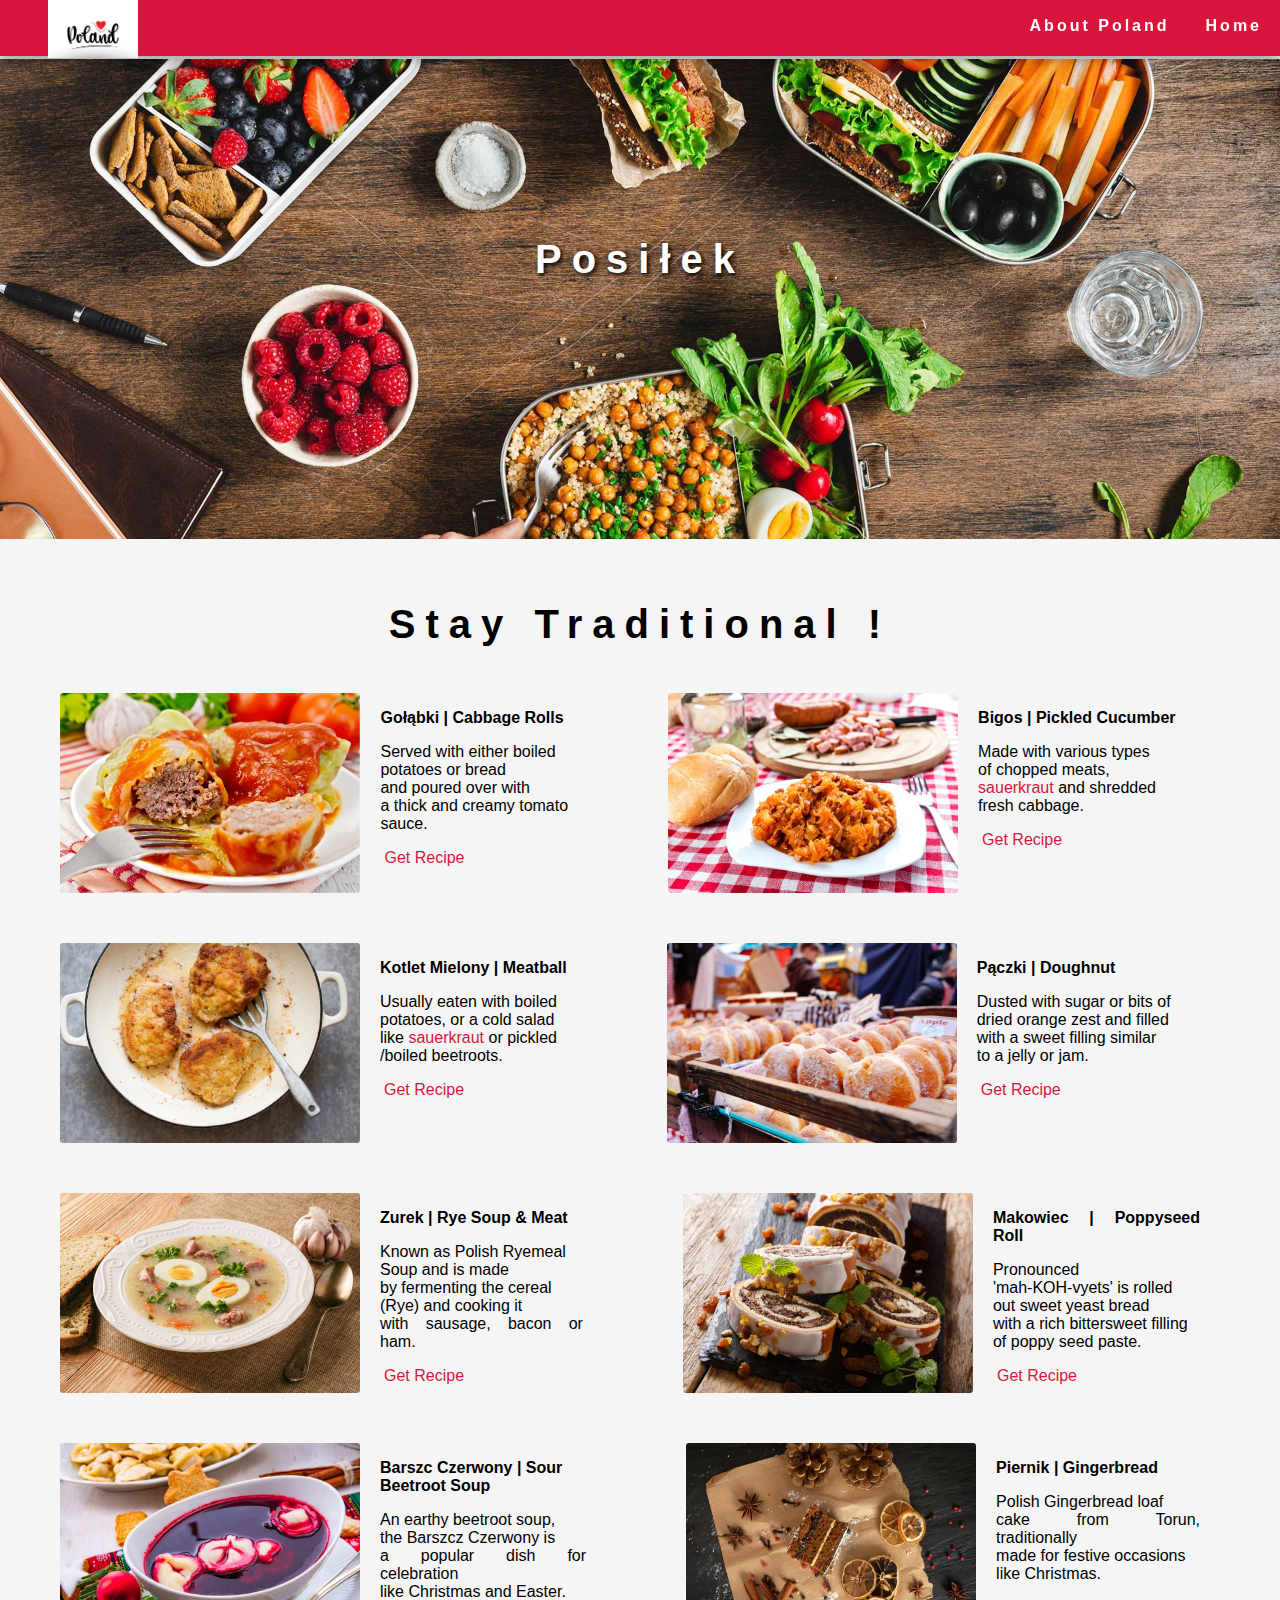
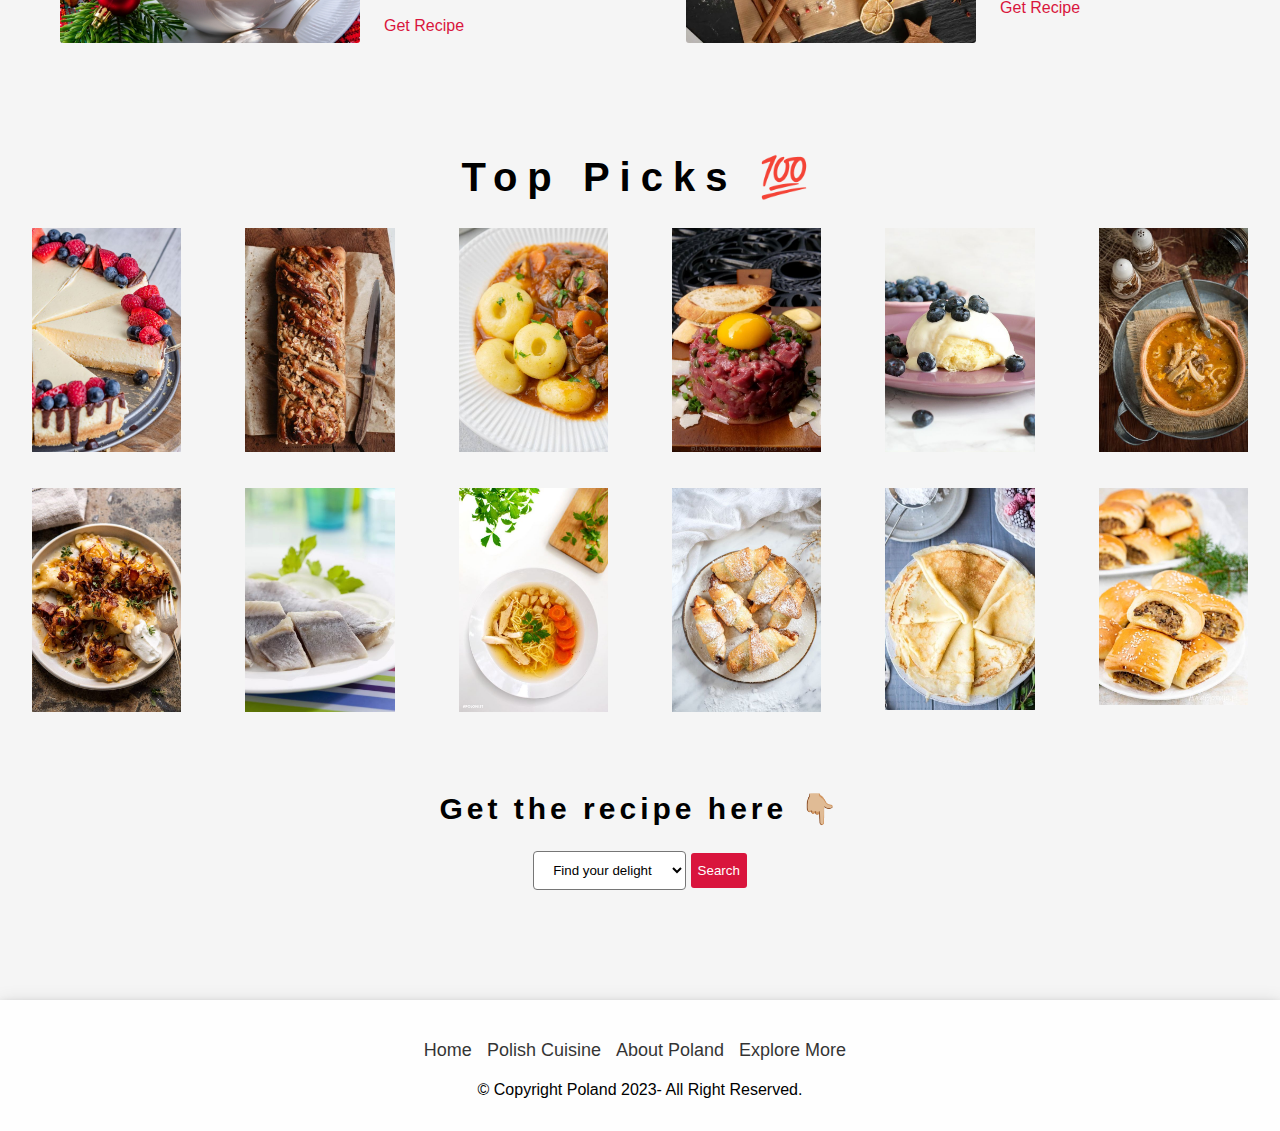
<file: src/meal.html>
<!DOCTYPE html>
<html lang="en">
<head>
    <meta charset="UTF-8">
    <meta http-equiv="X-UA-Compatible" content="IE=edge">
    <meta name="viewport" content="width=device-width, initial-scale=1.0"> 
    <title>Polish Cuisine</title>
    <link rel="stylesheet" href="../src/meal.css" type="text/css"/> <!--css for meal.html-->
</head>

<body>

    <!--navigation bar-->
        <div class="navbar">
          <nav>
              <div class="logo">
                <img src="logo2.jpg">
              </div>
              <div class="header">
                <a href="index.html" class="bar"><strong>Home</strong></a>
                <a target="_blank" href="https://www.poland.travel/en" class="bar"><strong>About Poland</strong></a>
              </div>
          </nav>
        </div> 

        <div class="container">
            <div class="text">
                <h1>Posiłek</h1>
            </div> 
        </div>
        <br><br>

        <!--traditional food-->

        <div class="text">
            <strong><h1>Stay Traditional !</h1></strong>
        </div> 

        <div class="container2">

            <div class="food">
                <img src="golabki.jpg" height="200px">
                <div class="text">
                    <p><strong>Gołąbki | Cabbage Rolls</strong></p>
                    <p>Served with either boiled <br> potatoes or bread <br> and poured over with <br> a thick and creamy tomato <br> sauce.</p>
                    <p><a class="recipe" target="_blank" href="https://annainthekitchen.com/polish-stuffed-cabbage-rolls-golabki/">Get Recipe</a></p>
                </div>
            </div>

            <div class="align">
                <div class="food">
                    <img src="bigos.jpg" height="200px" width="290px">
                    <div class="text">
                        <p><strong>Bigos | Pickled Cucumber</strong></p>
                        <p>Made with various types <br> of chopped meats, <br> <a target="_blank" href="https://en.wikipedia.org/wiki/Sauerkraut">sauerkraut</a> and shredded <br> fresh cabbage.</p>
                        <p><a class="recipe" target="_blank" href="https://annainthekitchen.com/bigos-polish-hunters-stew/">Get Recipe</a></p>
                    </div>
                </div>
            </div>
        </div>

        <div class="container2">

            <div class="food">
                <img src="kotlet.jpg" height="200px">
                <div class="text">
                    <p><strong>Kotlet Mielony | Meatball</strong></p>
                    <p>Usually eaten with boiled <br> potatoes, or a cold salad <br> like <a target="_blank" href="https://en.wikipedia.org/wiki/Sauerkraut">sauerkraut</a> or pickled <br> /boiled beetroots.</p>
                    <p><a class="recipe" target="_blank" href="https://annainthekitchen.com/kotlety-mielone/">Get Recipe</a></p>
                </div>
            </div>

            <div class="align">
                <div class="food">
                    <img src="doughnut.jpg" height="200px" width="290px">
                    <div class="text">
                        <p><strong>Pączki  | Doughnut </strong></p>
                        <p>Dusted with sugar or bits of <br> dried orange zest and filled <br> with a sweet filling similar <br> to a jelly or jam.</p>
                        <p><a class="recipe" target="_blank" href="https://annainthekitchen.com/paczki-polish-donuts-recipe/">Get Recipe</a></p>
                    </div>
                </div>
            </div>
        </div>

        <div class="container2">

            <div class="food">
                <img src="zurek.jpg" height="200px">
                <div class="text">
                    <p><strong>Zurek | Rye Soup & Meat</strong></p>
                    <p> Known as Polish Ryemeal<br> Soup and is made <br> by fermenting the cereal <br> (Rye) and cooking it <br> with sausage, bacon or ham.</p>
                    <p><a class="recipe" target="_blank" href="https://annainthekitchen.com/zurek-polish-sour-rye-soup-recipe/">Get Recipe</a></p>
                </div>
            </div>


            <div class="align">
                <div class="food">
                    <img src="makowiec.jpg" height="200px" width="290px">
                    <div class="text">
                        <p><strong>Makowiec | Poppyseed Roll</strong></p>
                        <p>Pronounced <br> 'mah-KOH-vyets' is rolled <br> out sweet yeast bread <br> with a rich bittersweet filling <br> of poppy seed paste.</p>
                        <p><a class="recipe" target="_blank" href="https://annainthekitchen.com/makowiec-polish-poppyseed-roll/">Get Recipe</a></p>
                    </div>
                </div>
            </div>
        </div>
        
        <div class="container2">
            <div class="food">
                <img src="soup.jpg" height="200px">
                <div class="text">
                    <p><strong>Barszc Czerwony | Sour <br> Beetroot Soup</strong></p>
                    <p>An earthy beetroot soup, <br> the Barszcz Czerwony is <br> a popular dish for celebration <br> like Christmas and Easter.</p>
                    <p><a class="recipe" target="_blank" href="https://annainthekitchen.com/polish-red-borscht-recipe/">Get Recipe</a></p>
                </div>
            </div>

            <div class="align">
                <div class="food">
                    <img src="piernik.jpeg" height="200px" width="290px">
                    <div class="text">
                        <p><strong>Piernik | Gingerbread</strong></p>
                        <p>Polish Gingerbread loaf <br> cake from Torun, traditionally <br> made for festive occasions <br> like Christmas. </p>
                        <p><a class="recipe" target="_blank" href="https://www.carolinescooking.com/piernik-polish-gingerbread-cake/">Get Recipe</a></p>
                    </div>
                </div>
            </div>
        </div>

        <br><br><br>

        <!--foods-->
        <div class="text">
            <h1>Top Picks &#128175;</h1>
        </div> 

    <center>
        <div class="meal">
            <div class="container3">
                <a target="_blank" href="https://www.thespruceeats.com/traditional-polish-cheesecake-sernik-recipe-1136928"><img src="sernik.jpg" alt="Sernik" class="image"></a>
                <div class="overlay">Sernik 🍰</div>
            </div>

            <div class="container3">
                <a target="_blank" href="https://polishhousewife.com/babka-with-chocolate-and-hazelnut/"><img src="babka.jpg" alt="Babka" class="image"></a>
                <div class="overlay">Babka 🍞</div>
            </div>

            <div class="container3">
                <a target="_blank" href="https://polishhousewife.com/kluski-slaskie-silesian-dumplings/"><img src="kluski.jpg" alt="Silesian Kluski" class="image"></a>
                <div class="overlay">Silesian Kluski 🥔</div>
            </div>

            <div class="container3">
                <a target="_blank" href="https://polishhousewife.com/befszyk-tatarski-steak-tartare/"><img src="tartare.jpg" alt="Beef Tartare" class="image"></a>
                <div class="overlay">Beef Tartare &#129385</div>
            </div>

            <div class="container3">
                <a target="_blank" href="https://polishhousewife.com/polish-steamed-dumplings-or-donuts/"><img src="pampuchy.jpg" alt="Pampuchy" class="image"></a>
                <div class="overlay">Pampuchy 🍥</div>
            </div>

            <div class="container3">
                <a target="_blank" href="https://polishhousewife.com/flaki-polish-tripe-soup-hangover-cure/"><img src="flaki.jpg" alt="Flaki" class="image"></a>
                <div class="overlay">Flaki 🥣</div>
            </div>
        </div>

        <br><br>

        <div class="meal">
            <div class="container3">
                <img src="pierogi.jpg" alt="Pierogi" class="image">
                <div class="overlay">Pierogi &#129375</div>
            </div>

            <div class="container3">
                <img src="herring.jpg" alt="Sledz w Oleju" class="image">
                <div class="overlay">Sledz w Oleju &#128032</div>
            </div>

            <div class="container3">
                <img src="rosol.jpg" alt="Rosol" class="image">
                <div class="overlay">Rosol &#127836</div>
            </div>

            <div class="container3">
                <img src="rogaliki.jpg" alt="Rogaliki" class="image">
                <div class="overlay">Rogaliki &#129360</div>
            </div>

            <div class="container3">
                <img src="pancake.jpg" alt="Polskie Nale" class="image">
                <div class="overlay">Polskie Nale &#129374</div>
            </div>

            <div class="container3">
                <img src="paszteciki.jpg" alt="Paszteciki" class="image">
                <div class="overlay">Paszteciki 🍖</div>
            </div>
        </div>

        <br><br>

    </center>

        <br>

        <!--meal API-->

        <div class="mealdb">
            <strong><h2>Get the recipe here &#128071;&#127996;</h2></strong> 
            <select name="meal" id="meal-input" required>
            <option value="">Find your delight</option>
                <option>Paszteciki </option>
                <option>Rogaliki </option>
                <option>Rosół </option>
                <option>Polskie Naleśniki</option>
                <option>Pierogi </option>
                <option>Sledz w Oleju</option>
            </select>
            <input id="meal-button" type="submit" value="Search"/>
        </div>

        <div class="dish">
            <ul id="meal-list"></ul>
        </div>

        <!--function for meal API-->
        <script src="meal.js"></script>

        <br><br><br><br><br>

         <!--footer-->

        <div class="footer">
          <ul class="list-inline list-group list-group-horizontal">
                <li class="list-inline-item"><a href="index.html">Home</a></li>
                <li class="list-inline-item"><a href="meal.html">Polish Cuisine</a></li>
                <li class="list-inline-item"><a target="_blank" href="https://www.poland.travel/en">About Poland</a></li>
                <li class="list-inline-item"><a target="_blank" href="https://en.wikipedia.org/wiki/Poland">Explore More</a></li>
            </ul>
            <p>© Copyright Poland 2023- All Right Reserved.</p>
        </div>
</div>
    
    
</body>
</html>
</file>
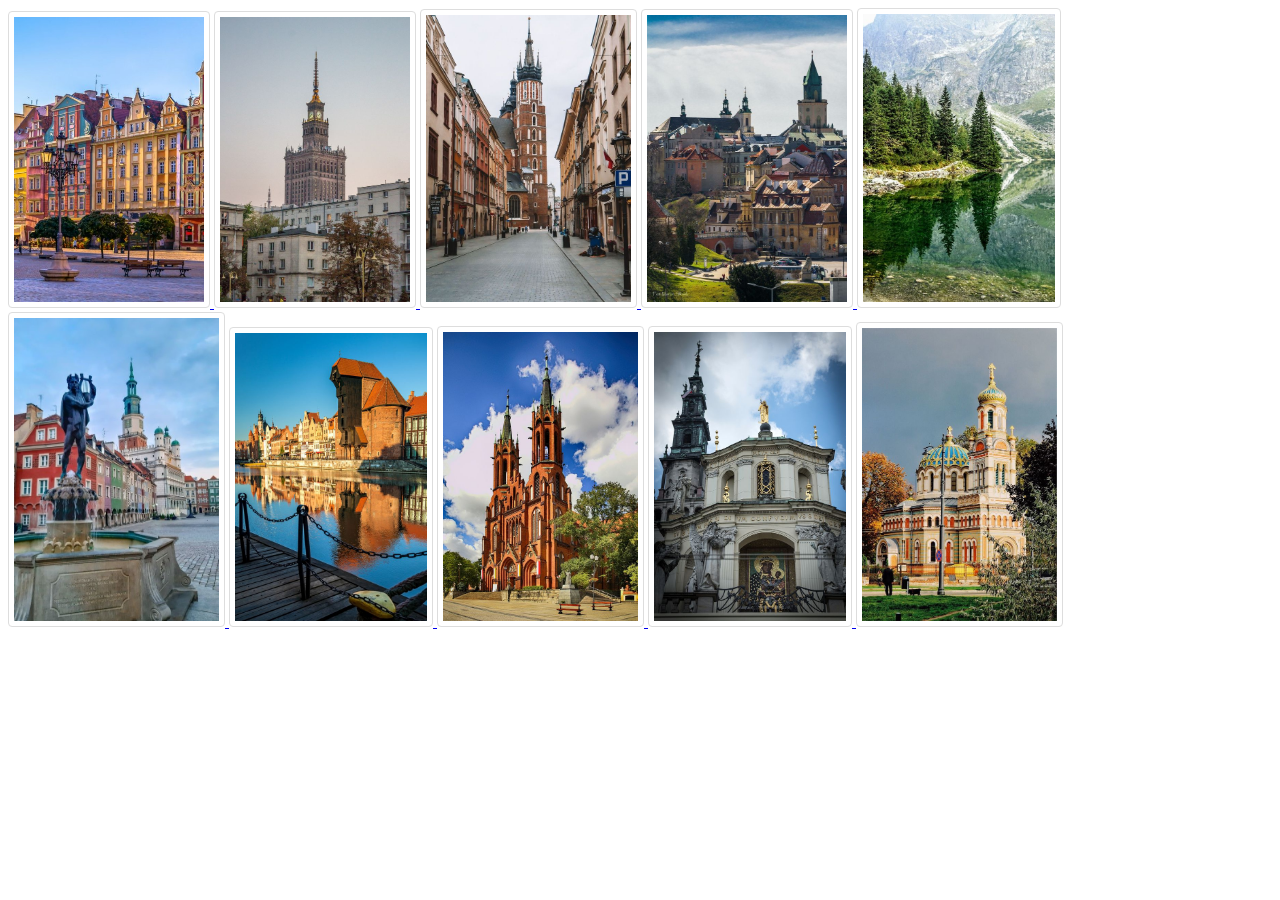
<file: src/poland.html>
<!DOCTYPE html>
<html>
<head>
<style>
img {
  border: 1px solid #ddd;
  border-radius: 4px;
  padding: 5px;
  width: 150px;
}

img:hover {
  box-shadow: 0 0 2px 1px rgba(113, 119, 121, 0.5);
}

.city .text {
  position: absolute;
  text-shadow: 2px 2px 4px #000000;
  bottom: 20px;
  right: 20px;
  color: black;
  padding-left: 20px;
  padding-right: 20px;
}
</style>
</head>
<body>

    <a target="_blank" href="paris.jpg">
        <img src="wroclaw.jpg" alt="Wroclaw" style="width:190px">
    </a>

    <a target="_blank" href="paris.jpg">
        <img src="warsaw.jpg" alt="Warsaw" style="width:190px">
    </a>

    <a target="_blank" href="paris.jpg">
        <img src="krakow.jpg" alt="Krakow" style="width:205px">
    </a>

    <a target="_blank" href="paris.jpg">
        <img src="lublin.jpg" alt="Lublin" style="width:200px">
    </a>

    <a target="_blank" href="paris.jpg">
        <img src="zakopane.jpg" alt="Zakopane" style="width:192px">
    </a>

    <a target="_blank" href="paris.jpg">
        <img src="poznan.jpg" alt="Poznan" style="width:205px">
    </a>

    <a target="_blank" href="paris.jpg">
        <img src="gdansk.jpg" alt="Gdansk" style="width:192px">
    </a>

    <a target="_blank" href="paris.jpg">
        <img src="bialystok.jpg" alt="Bialystok" style="width:195px">
    </a>

    <a target="_blank" href="paris.jpg">
        <img src="czestochowa.jpg" alt="Częstochowa" style="width:192px">
    </a>

    <a target="_blank" href="paris.jpg">
        <img src="lodz.jpg" alt="Lodz" style="width:195px">
    </a>

</body>
</html>
</file>
<file: src/meal.css>
* {
    box-sizing: border-box;
  }
  
  body {
    font-family: Inter, sans-serif;
    background-color: whitesmoke;
    margin: auto;
    padding: 2rem 0;
    cursor: default;
  }
  
  /* link */
  a{
    text-decoration: none;
  }
  
  
  /*navigation bar*/
  .navbar nav .logo img{
    position: absolute;
    margin-left: 3em;
  }
  
  .navbar nav {
    width: 100%;
    height: 3.5em;
    background-color: #D9153D;
    position: fixed;
    top: 0;
    left: 0;
    z-index: 999;
    box-shadow: 0 4px 8px 0 rgba(0, 0, 0, 0.2), 0 6px 20px 0 rgba(0, 0, 0, 0.19);
  }

  .bar{
    letter-spacing: 3px;
    padding:17px 18px;
    float:right;
    width:auto;
    border:none;
    display:block;
    outline:0;
    color: white;
  }
  
  .bar:hover{
    color: black;
  }

  .logo img{
    display: flex;
    flex-wrap: wrap;
    justify-content: space-between;
    width: 7%;
  }

/* background image */
.container{
    background-image: url("m.jpg");
    background-size: cover;
    width: 100%;
    background-position: center;
    background-repeat: no-repeat;
    height: 30em;
  }

  .container .text h1{
    font-size: 40px;
    line-height: 400px;
    letter-spacing: 10px;
    text-align: center;
    color: white;
    text-shadow: 2px 2px 4px #000000;
  }

  .text h1{
    font-size: 40px;
    letter-spacing: 10px;
    text-align: center;
    color: black;
  }

/* container 2 (traditional food)*/
  .container2 {
  padding:20px;
  display: flex;
  align-items: center;
  margin-bottom: 10px;
}

  .food{
    display: flex;
    margin-left: 40px;
    margin-right: 60px;
  }

  .food img{
    border-radius: 3px;
    align-items: left;
  }

  .food p{
    padding-left: 20px;
    margin-bottom: 0px;
    text-align: justify;
  }

  a{color: #D9153D;}
  a:hover{color: #000000;}

  .recipe{
    padding: 4px;
    color: #D9153D;}
  p .recipe:hover{
    background-color: gray;
    opacity: 0.3;}

/* container 3 (foods)*/
.meal{
  display: flex;
  justify-content: space-between;
}

  .container3 {
  position: relative;
  width: 50%;
  max-width: 300px;
}

.image {
  display: block;
  width: 70%;
  height: auto;
}

.overlay {
  position: absolute; 
  bottom: 0; 
  background: rgb(0, 0, 0);
  background: rgba(0, 0, 0, 0.5); /* Black see-through */
  color: #f1f1f1; 
  width: 70%;
  transition: .5s ease;
  opacity:0;
  color: white;
  font-size: 15px;
  padding: 5px;
  margin-left: 32px;
}

.container3:hover .overlay {
  opacity: 1;
}

/* mealdb (API)*/

.mealdb h2{
  text-align: center;
  letter-spacing: 4px;
  font-size: 30px;
}

.mealdb{
  text-align: center;
}

#meal-input{
  border-radius: 4px;
  background-color: white;
  padding: 10px 15px;
}

#meal-button{
  background-color: #D9153D;
  color: white;
  border: none;
  padding: 10px 7px;
  border-radius: 3px;
  cursor: pointer;
}

#meal-button:hover{
  background-color: black;
}

ul {
  margin: 20px 0;
  padding: 0 20px;
  list-style-type: none;
}

li {
  line-height: 1.5;
  color: #555;
}


/* footer */
.footer {
    position: absolute;
    right: 0;
    margin-bottom: 0;
    left: 0;
    padding: 1rem;
    background-color: #fefefe;
    box-shadow: 0 4px 8px 0 rgba(0, 0, 0, 0.2), 0 6px 20px 0 rgba(0, 0, 0, 0.19);
    text-align: center;
  }

  .list-inline-item{
    margin-right: 10px;
    display: inline;
  }
  
  .footer ul {    
    padding:0;
    list-style:none;
    text-align:center;
    font-size:18px;
    line-height:1.6;
    margin-bottom:0;
  }
  
  .footer ul a {
    color: black;
    text-decoration:none;
    opacity:0.8;
  }
  
  .footer ul a:hover {
    color: #D9153D;
    opacity:1;
  }
  
  .footer .social {
    text-align:center;
    padding-bottom:25px;
  }
</file>
